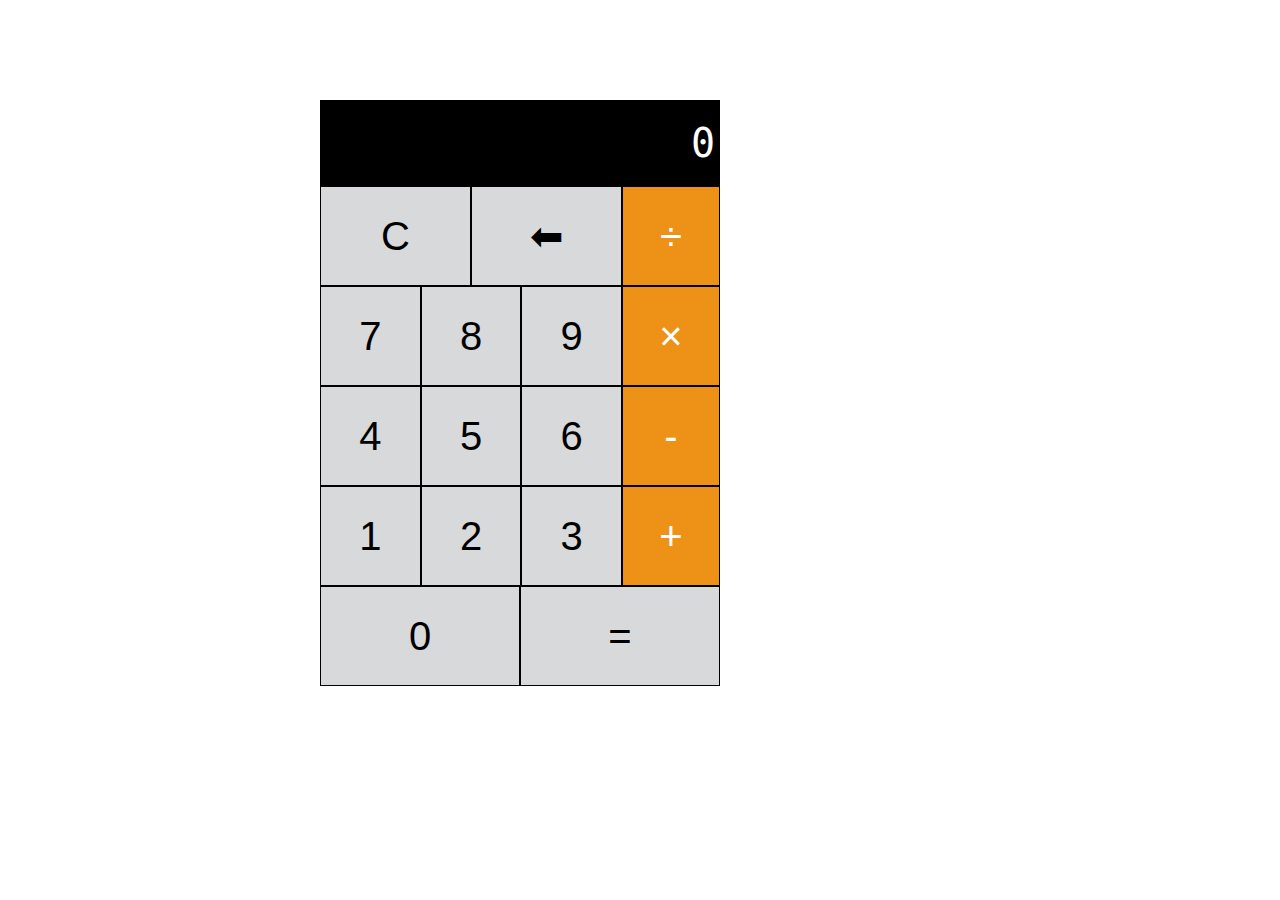
<file: index.html>
<!DOCTYPE html>
<html lang="en">
  <head>
    <meta charset="UTF-8">
    <meta name="viewport" content="width=device-width, initial-scale=1.0">
    <meta http-equiv="X-UA-Compatible" content="ie=edge">
    <title>HTML 5 Boilerplate</title>
    <link rel="stylesheet" href="style.css">
  </head>
  <body>
    <div id="calculatorContainer">
    <div class="calc-output">0</div>
    <div class="calc-row">
      <button type="clear" class="action">C</button>
      <button type ="backspace" class="action">&#11013;</button>
      <button type="division" class="operation">÷</button>
    </div>
    <div class="calc-row">
      <button type="number">7</button>
      <button type="number">8</button>
      <button type="number">9</button>
      <button type="multiplication" class="operation">×</button>
    </div>
    <div class="calc-row">
      <button type="number">4</button>
      <button type="number">5</button>
      <button type="number">6</button>
      <button type="subtraction" class="operation">-</button>
    </div> 
    <div class="calc-row">
      <button type="number">1</button>
      <button type="number">2</button>
      <button type="number">3</button>
      <button type="addition" class="operation">+</button>
    </div>
    <div class="calc-row">
      <button type="number">0</button>
      <button type="perform">=</button>
    </div>   
  </div>
	<script src="index.js"></script>
  </body>
</html>
</file>
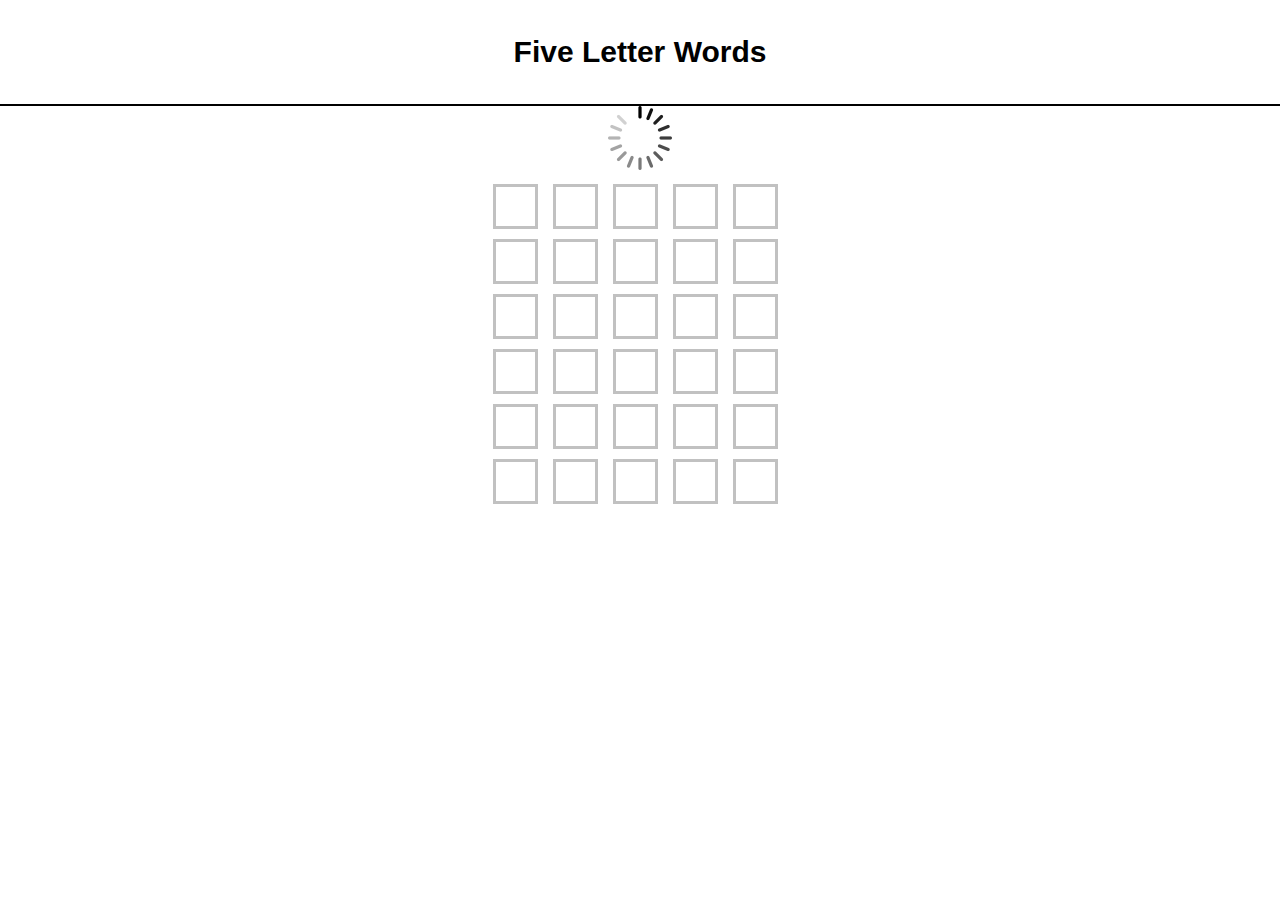
<file: five-letter-words/index.html>
<!DOCTYPE html>
<html lang="en">
  <head>
    <meta charset="UTF-8" />
    <meta name="viewport" content="width=device-width, initial-scale=1.0" />
    <title>Five Letter Words</title>
    <link rel="stylesheet" href="./style.css" />
  </head>
  <body>
    <header>
      <h1 class="header">Five Letter Words</h1>
    </header>
    <div class="wait-container">
      <div class="waiting"><img src="./loading.png"></div>
    </div>
    <div id="gameGrid">
      <div class="letter" id="letter-0"></div>
      <div class="letter" id="letter-1"></div>
      <div class="letter" id="letter-2"></div>
      <div class="letter" id="letter-3"></div>
      <div class="letter" id="letter-4"></div>
      <div class="letter" id="letter-5"></div>
      <div class="letter" id="letter-6"></div>
      <div class="letter" id="letter-7"></div>
      <div class="letter" id="letter-8"></div>
      <div class="letter" id="letter-9"></div>
      <div class="letter" id="letter-10"></div>
      <div class="letter" id="letter-11"></div>
      <div class="letter" id="letter-12"></div>
      <div class="letter" id="letter-13"></div>
      <div class="letter" id="letter-14"></div>
      <div class="letter" id="letter-15"></div>
      <div class="letter" id="letter-16"></div>
      <div class="letter" id="letter-17"></div>
      <div class="letter" id="letter-18"></div>
      <div class="letter" id="letter-19"></div>
      <div class="letter" id="letter-20"></div>
      <div class="letter" id="letter-21"></div>
      <div class="letter" id="letter-22"></div>
      <div class="letter" id="letter-23"></div>
      <div class="letter" id="letter-24"></div>
      <div class="letter" id="letter-25"></div>
      <div class="letter" id="letter-26"></div>
      <div class="letter" id="letter-27"></div>
      <div class="letter" id="letter-28"></div>
      <div class="letter" id="letter-29"></div>
    </div>
    <script src="./index.js"></script>
  </body>
</html>
</file>
<file: style.css>
* {
  box-sizing: border-box;
}

body {
  padding: 0;
  margin: 0;
}

#calculatorContainer {
  width: 400px;
  background-color: black;
  color: white;
  margin: 100px 25%;
}

.calc-output {
  color: white;
  font-size: 40px;
  font-family: monospace;
  text-align: right;
  padding: 20px 5px;
}

button {
  background-color: #d8d9db;
  color: black;
  height: 100px;
  min-width: 24.5%;
  width: 100%;
  border: 1px solid #000;
  border-radius: 0;
  font-size: 40px;
}

.operation {
  background-color: #ed9117;
  color: #fff;
  width: 98px;
}

button:hover {
  filter: brightness(85%);
}

button:active {
  filter: saturate(175%);
}

.calc-row {
  display: flex;
  align-content: stretch;
  justify-content: space-between;
}
</file>
<file: five-letter-words/style.css>
* {
  box-sizing: border-box;
}

body {
  color: #000000;
  font-family: sans-serif;
  margin: 0;
  padding: 0;
}

header {
  border-bottom: 2px solid #000000;
  margin-bottom: 0;
  padding: 15px;
  text-align: center;
}

h1 {
  font-size: 30px;
}

#gameGrid {
  column-gap: 5px;
  display: grid;
  grid-template-columns: 1fr 1fr 1fr 1fr 1fr;
  margin: 10px auto;
  max-width: 295px;
  row-gap: 10px;
  width: 100%;
}

.letter {
  align-items: center;
  border: 3px solid #c1c1c1;
  display: flex;
  font-size: 30px;
  font-weight: bold;
  height: 45px;
  justify-content: center;
  text-transform: uppercase;
  width: 45px;
}

.correct {
  background-color: #013220;
  color: #ffffff;
}

.close {
  background-color: #8B8000;
  color: #ffffff;
}

.wrong {
  background-color: #a9a9a9;
  color: #ffffff; 
}

.invalid {
  animation: flash 2s;
}

/* flashes red border and then fades back to gray */
@keyframes flash {
  5% {
    border-color: #ff0000;
  }

  100% {
    border-color: #c0c0c0;
  }
}

.win {
  animation: flicker 10s linear;
}

@keyframes flicker {
  5% {
    color: #013220;
  }

  100% {
    color: #3b823e;
  }
}

/* Wait Symbol */

.wait-container {
  align-items: center;
  display: flex;
  justify-content: center;
}

.waiting {
  animation: spin 1.5s linear infinite;
}

@keyframes spin {
  to {
    transform: rotate(360deg);
  }
}

.show {
  visibility: visible;
}
.hidden {
  visibility: hidden;
}
</file>
